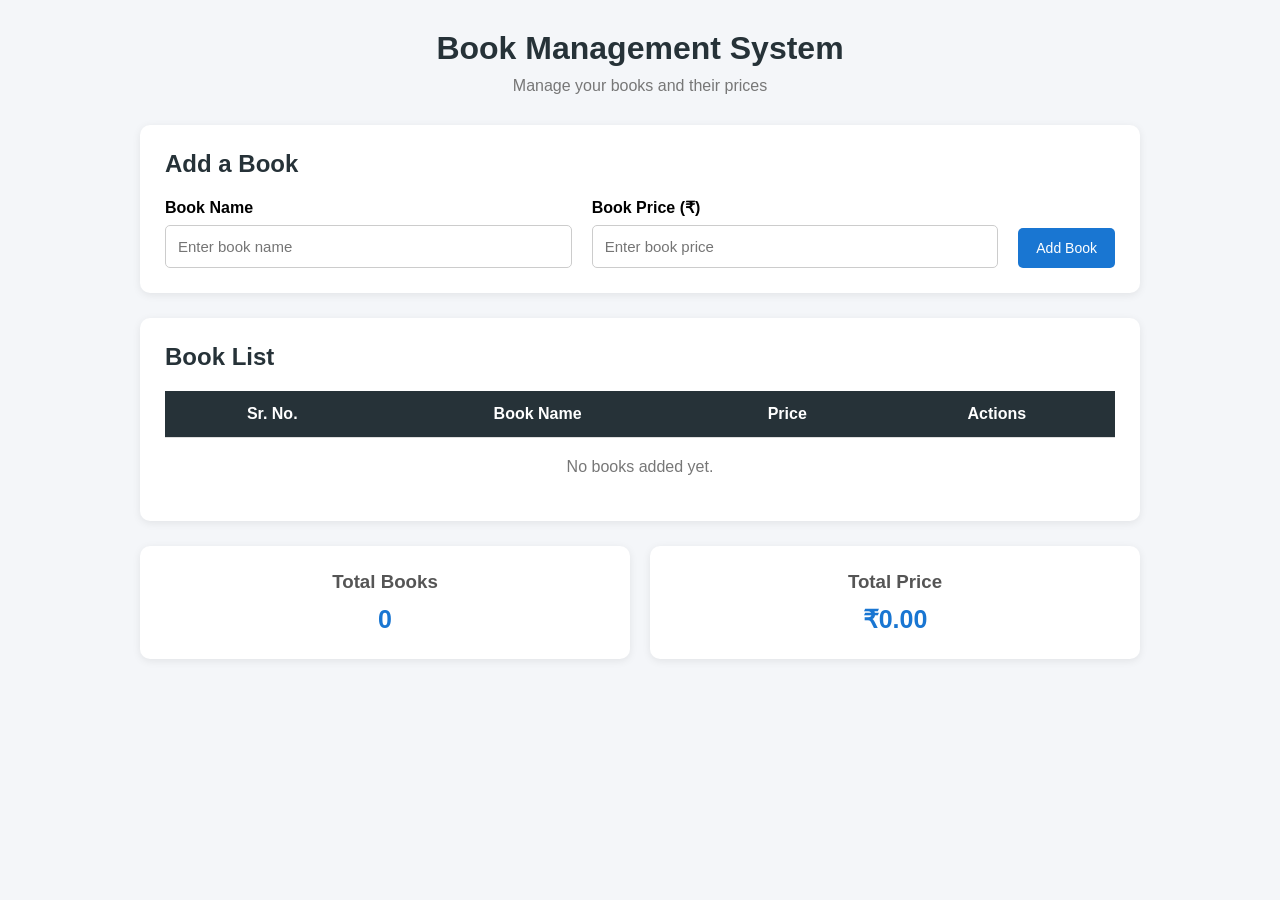
<file: Module 05 - DOM Manipulation/Book-Management-System/index.html>
<!DOCTYPE html>
<html lang="en">
<head>
    <meta charset="UTF-8">
    <meta name="viewport" content="width=device-width, initial-scale=1.0">

    <title>Book Management System</title>

    <link rel="stylesheet" href="style.css">
</head>
<body>

    <div class="container">

        <h1>Book Management System</h1>
        <p class="subtitle">Manage your books and their prices</p>

        <!-- Book Form -->
        <div class="form-container">

            <h2>Add a Book</h2>

            <form id="bookForm">

                <div class="form-group">
                    <label for="bookName">Book Name</label>
                    <input
                        type="text"
                        id="bookName"
                        placeholder="Enter book name"
                        required
                    >
                </div>

                <div class="form-group">
                    <label for="bookPrice">Book Price (₹)</label>
                    <input
                        type="number"
                        id="bookPrice"
                        placeholder="Enter book price"
                        min="0.01"
                        step="0.01"
                        required
                    >
                </div>

                <button type="submit" id="submitBtn">
                    Add Book
                </button>

                <button type="button" id="cancelBtn" hidden>
                    Cancel Edit
                </button>

            </form>

        </div>

        <!-- Book Table -->
        <div class="table-container">

            <h2>Book List</h2>

            <table>

                <thead>
                    <tr>
                        <th>Sr. No.</th>
                        <th>Book Name</th>
                        <th>Price</th>
                        <th>Actions</th>
                    </tr>
                </thead>

                <tbody id="bookTableBody">
                    <!-- JavaScript inserts rows here -->
                </tbody>

            </table>

            <p id="emptyMessage">No books added yet.</p>

        </div>

        <!-- Summary -->
        <div class="summary">

            <div class="summary-card">
                <h3>Total Books</h3>
                <p id="totalBooks">0</p>
            </div>

            <div class="summary-card">
                <h3>Total Price</h3>
                <p id="totalPrice">₹0.00</p>
            </div>

        </div>

    </div>

    <script src="script.js"></script>

</body>
</html>
</file>
<file: Module 05 - DOM Manipulation/Book-Management-System/style.css>
* {
    margin: 0;
    padding: 0;
    box-sizing: border-box;
}

body {
    font-family: Arial, sans-serif;
    background-color: #f4f6f9;
    padding: 30px;
}

.container {
    max-width: 1000px;
    margin: auto;
}

h1 {
    text-align: center;
    color: #263238;
    margin-bottom: 10px;
}

.subtitle {
    text-align: center;
    color: #777;
    margin-bottom: 30px;
}

.form-container,
.table-container {
    background-color: white;
    padding: 25px;
    border-radius: 10px;
    margin-bottom: 25px;
    box-shadow: 0 2px 8px rgba(0, 0, 0, 0.08);
}

h2 {
    margin-bottom: 20px;
    color: #263238;
}

form {
    display: flex;
    gap: 20px;
    align-items: end;
    flex-wrap: wrap;
}

.form-group {
    flex: 1;
    min-width: 180px;
}

label {
    display: block;
    margin-bottom: 8px;
    font-weight: bold;
}

input {
    width: 100%;
    padding: 12px;
    border: 1px solid #ccc;
    border-radius: 5px;
    font-size: 15px;
}

button {
    padding: 12px 18px;
    border: none;
    border-radius: 5px;
    cursor: pointer;
    font-size: 14px;
    color: white;
}

#submitBtn {
    background-color: #1976d2;
}

#cancelBtn {
    background-color: #757575;
}

.edit-btn {
    background-color: #f9a825;
    margin-right: 5px;
}

.delete-btn {
    background-color: #e53935;
}

button:hover {
    opacity: 0.85;
}

table {
    width: 100%;
    border-collapse: collapse;
}

th,
td {
    padding: 14px;
    border-bottom: 1px solid #ddd;
    text-align: center;
}

th {
    background-color: #263238;
    color: white;
}

#emptyMessage {
    text-align: center;
    color: #777;
    padding: 20px;
}

.summary {
    display: flex;
    gap: 20px;
}

.summary-card {
    flex: 1;
    background-color: white;
    padding: 25px;
    text-align: center;
    border-radius: 10px;
    box-shadow: 0 2px 8px rgba(0, 0, 0, 0.08);
}

.summary-card h3 {
    color: #555;
    margin-bottom: 12px;
}

.summary-card p {
    font-size: 25px;
    font-weight: bold;
    color: #1976d2;
}

[hidden] {
    display: none !important;
}

@media (max-width: 650px) {
    body {
        padding: 15px;
    }

    form,
    .summary {
        flex-direction: column;
        align-items: stretch;
    }

    .form-group {
        width: 100%;
    }

    .table-container {
        overflow-x: auto;
    }

    table {
        min-width: 550px;
    }
}
</file>
